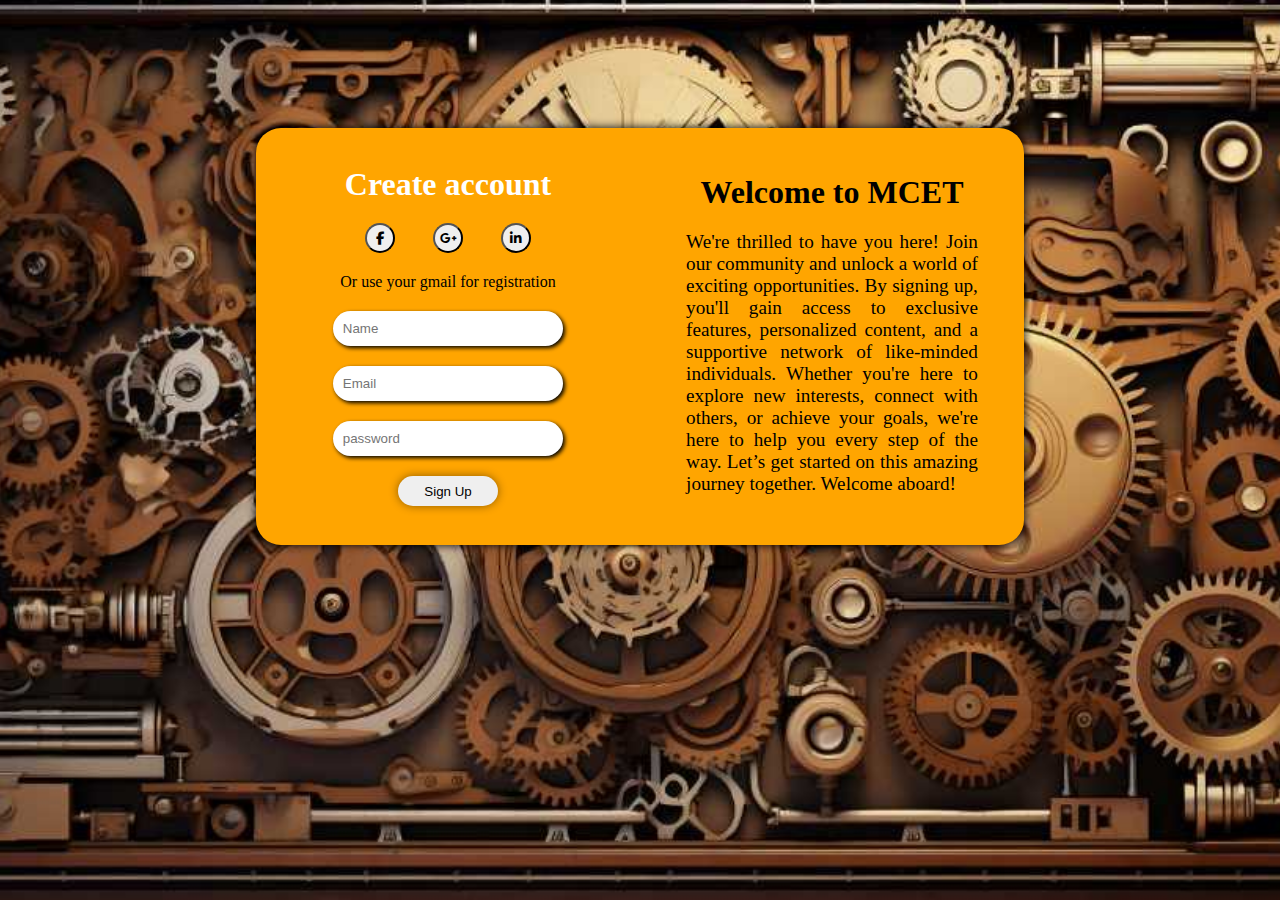
<file: index.html>
<!DOCTYPE html>
<html lang="en">

<head>
    <meta charset="UTF-8">
    <meta name="viewport" content="width=device-width, initial-scale=1.0">
    <title>Document</title>
    <link rel="stylesheet" href="https://cdnjs.cloudflare.com/ajax/libs/font-awesome/6.6.0/css/all.min.css">
    <link rel="stylesheet" href="log in page.css">

</head>

<body>
    <div id="main-container">
        <div id="log-in-div">
            <div id="login-div1">
                <h1 id="top-text"> Create account</h1>
                <div class="button-div">
                    <button class="login-button"><i class="fa-brands fa-facebook-f"></i></button>
                    <button class="login-button"><i class="fa-brands fa-google-plus-g"></i></button>
                    <button class="login-button"><i class="fa-brands fa-linkedin-in"></i></button>
                </div>
                <span id="secont-text">Or use your gmail for registration</span>
                <form action="">
                    <input class="input-fiels" type="text" placeholder="Name">
                    <input class="input-fiels" type="email" placeholder="Email">
                    <input class="input-fiels" type="password" placeholder="password">
                </form>
                <a href="loginPage.html"><button id="submit-button" type="button">Sign Up</button></a>
            </div>
            <div id="login-div2">
                <div id="greating">
                    <h1>Welcome to MCET</h1>
                    <p>
                        We're thrilled to have you here! Join our community and unlock a world of exciting
                        opportunities. By signing up, you'll gain access to exclusive features, personalized content,
                        and a supportive network of like-minded individuals. Whether you're here to explore new
                        interests, connect with others, or achieve your goals, we're here to help you every step of the
                        way. Let’s get started on this amazing journey together. Welcome aboard!
                    </p>
                </div>
            </div>
        </div>
    </div>
</body>

</html>
</file>
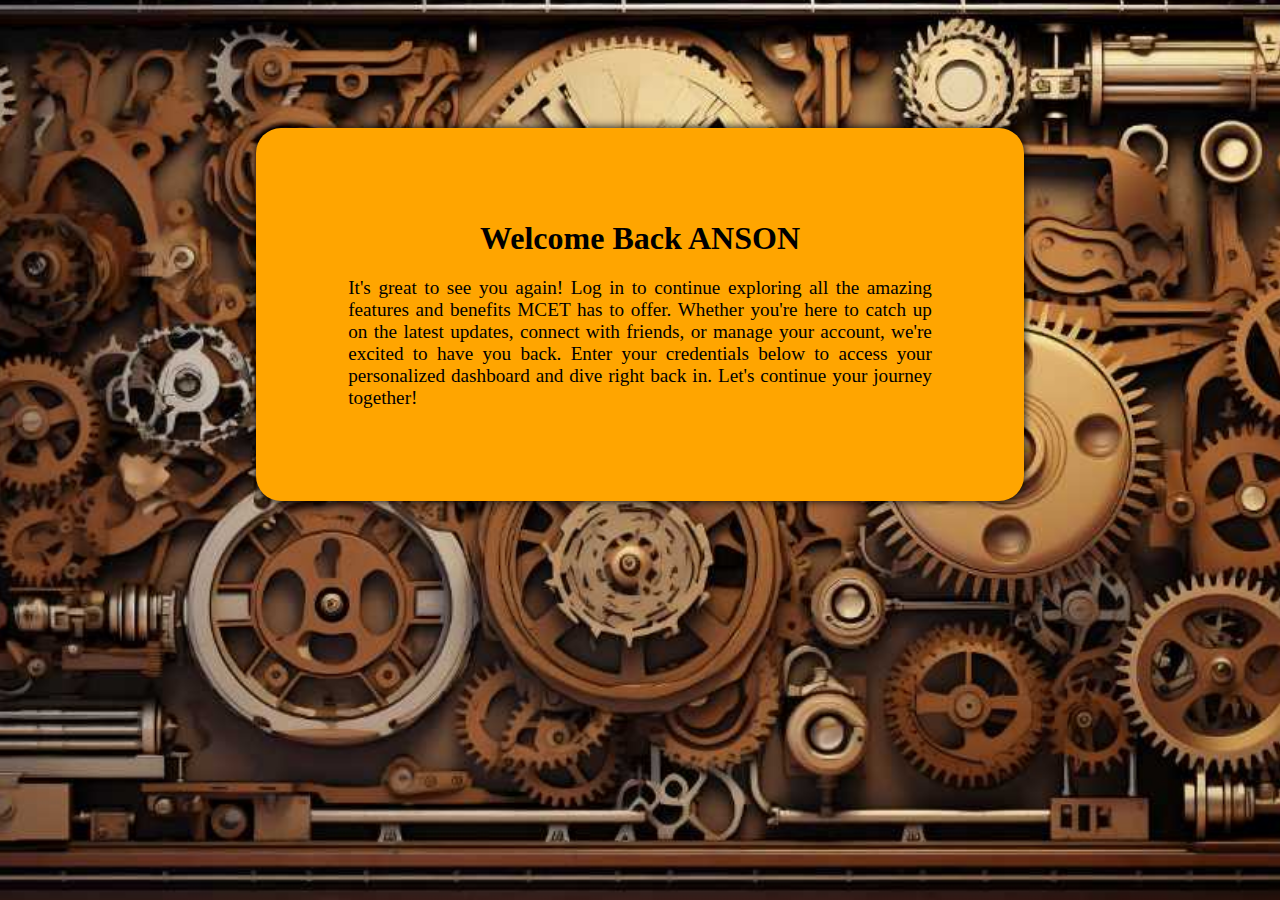
<file: Home page.html>
<!DOCTYPE html>
<html lang="en">

<head>
    <meta charset="UTF-8">
    <meta name="viewport" content="width=device-width, initial-scale=1.0">
    <title>Document</title>
    <link rel="stylesheet" href="https://cdnjs.cloudflare.com/ajax/libs/font-awesome/6.6.0/css/all.min.css">
    <link rel="stylesheet" href="home page .css">

</head>

<body>
    <div id="main-container">
        <div id="log-in-div">
            <div id="login-div2">
                <div id="greating">
                    <h1>Welcome Back ANSON</h1>
                    <p>
                        It's great to see you again! Log in to continue exploring all the amazing features and benefits
                        MCET has to offer. Whether you're here to catch up on the latest updates, connect
                        with friends, or manage your account, we're excited to have you back. Enter your credentials
                        below to access your personalized dashboard and dive right back in. Let's continue your journey
                        together!
                    </p>
                </div>
        </div>
    </div>
</body>

</html>
</file>
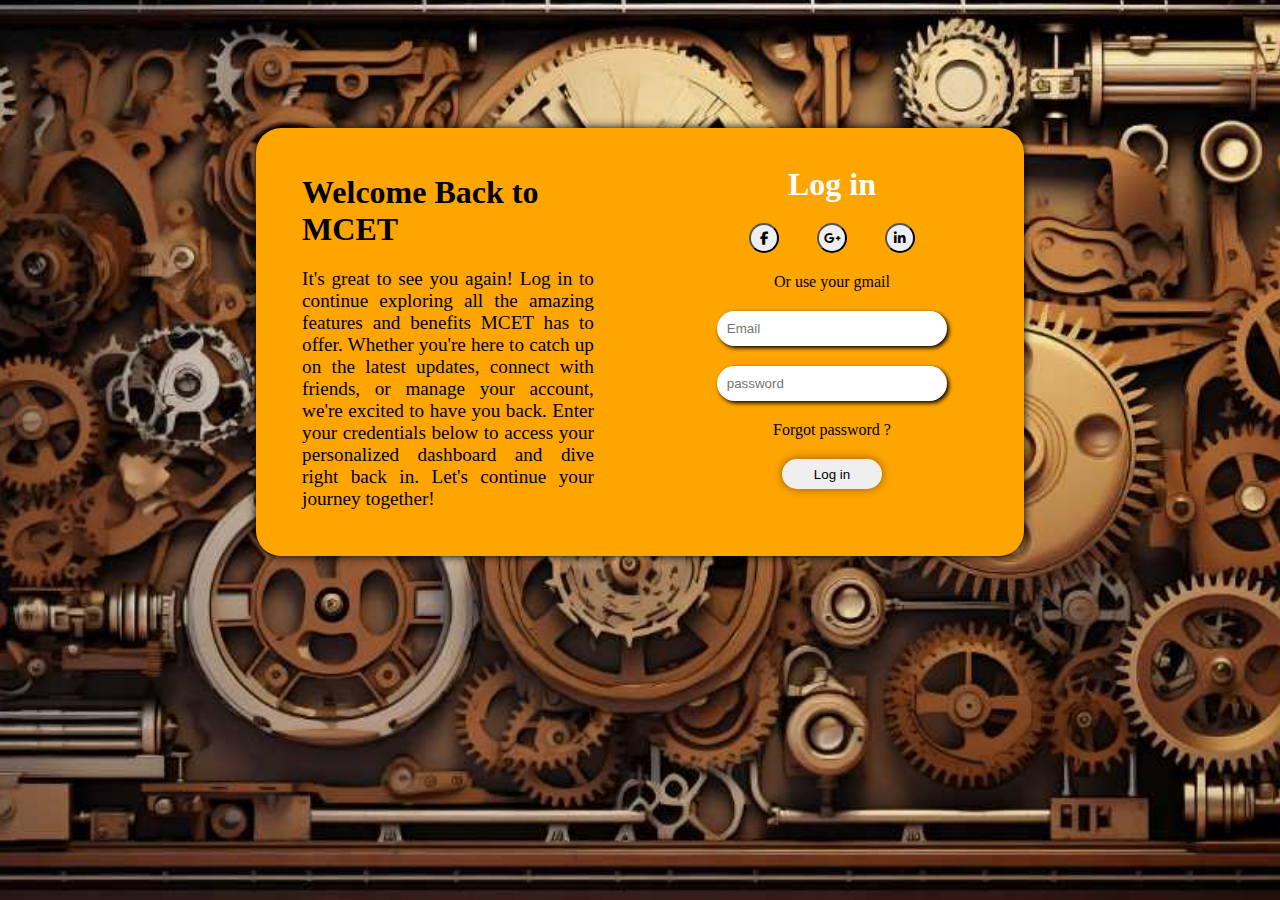
<file: loginPage.html>
<!DOCTYPE html>
<html lang="en">

<head>
    <meta charset="UTF-8">
    <meta name="viewport" content="width=device-width, initial-scale=1.0">
    <title>Document</title>
    <link rel="stylesheet" href="https://cdnjs.cloudflare.com/ajax/libs/font-awesome/6.6.0/css/all.min.css">
    <link rel="stylesheet" href="log in page.css">

</head>

<body>
    <div id="main-container">
        <div id="log-in-div">
            <div id="login-div2">
                <div id="greating">
                    <h1>Welcome Back to MCET</h1>
                    <p>
                        It's great to see you again! Log in to continue exploring all the amazing features and benefits
                        MCET has to offer. Whether you're here to catch up on the latest updates, connect
                        with friends, or manage your account, we're excited to have you back. Enter your credentials
                        below to access your personalized dashboard and dive right back in. Let's continue your journey
                        together!
                    </p>
                </div>
            </div>
            <div id="login-div1">
                <h1 id="top-text"> Log in</h1>
                <div class="button-div">
                    <button class="login-button"><i class="fa-brands fa-facebook-f"></i></button>
                    <button class="login-button"><i class="fa-brands fa-google-plus-g"></i></button>
                    <button class="login-button"><i class="fa-brands fa-linkedin-in"></i></button>
                </div>
                <span id="secont-text">Or use your gmail</span>
                <form action="">
                    <input class="input-fiels" type="email" placeholder="Email">
                    <input class="input-fiels" type="password" placeholder="password">
                </form>
                <a id="secont-text">Forgot password ?</a>
                <a href="Home page.html"><button id="submit-button" type="button">Log in</button></a>
            </div>

        </div>
    </div>
</body>

</html>
</file>
<file: log in page.css>
*{
    margin: 0px;
    padding: 0px;
}
body {
    background-image: url('Pictures/backRound.jpg');
    background-repeat: no-repeat;
    background-size: cover;
    background-position: center;
    background-attachment: fixed;
    background-color: #f3f3f3;
}
#main-container{
    width: 100%;
    height: fit-content;
    display: flex;
    justify-content: space-evenly;
    padding-top: 10%;
}
#log-in-div{
    background-color: orange;
    width: 60%;
    height: fit-content;
    display: flex;
    border-radius: 25px;
    box-shadow: 0px 0px 10px 0px black;
}
#login-div1{
    padding-top: 5%;
    padding-bottom: 5%;
    width: 50%;
    gap: 20px;
    height: fit-content;
    display: flex;
    flex-direction: column;
    align-items: center;
}
#top-text{
    color: white;
}
.button-div{
    width: 100%;
    display: flex;
    justify-content: center;
    gap: 10%;
}
.login-button{
    width: 30px;
    height: 30px;
    border-radius: 50%;
}
#secont-text{
    color: rgb(0, 0, 0);
    font-weight: 500;
    
}

form{
    width: 60%;
    display: flex;
    flex-direction: column;
    gap: 20px;
}
.input-fiels{
    height: 35px;
    border-radius: 17.5px;
    padding-left: 10px;
    outline: 0cap;
    border: 0px;
    box-shadow: 2px 2px 4px 0px black;
}
#submit-button{
    width: 100px;
    height: 30px;
    border-radius: 15px;
    border: 0px;
    box-shadow: 0px 0px 10px 0px rgba(0, 0, 0, 0.448);
}
#submit-button:hover{
    background-color: red;
    color: white;
    font-weight: 600;
}
#login-div2{
    width: 50%;
}
#greating{
    padding: 12%;
    display: flex;
    flex-direction: column;
    align-items: center;
    gap: 20px;
}
#greating h1{
    font-size: xx-large;
}
#greating p{
    font-size: larger;
    text-align: justify;
}
@media screen and (max-width: 900px){
    #login-div2{
        display: none;
    }
    #login-div1{
        width: 100%;
    }
}
@media screen and (max-width: 400px){
    #log-in-div{
        width: 100%;
    }
}
</file>
<file: home page .css>
*{
    margin: 0px;
    padding: 0px;
}
body {
    background-image: url('Pictures/backRound.jpg');
    background-repeat: no-repeat;
    background-size: cover;
    background-position: center;
    background-attachment: fixed;
    background-color: #f3f3f3;
}
#main-container{
    width: 100%;
    height: fit-content;
    display: flex;
    justify-content: space-evenly;
    padding-top: 10%;
}
#log-in-div{
    background-color: orange;
    width: 60%;
    height: fit-content;
    display: flex;
    border-radius: 25px;
    box-shadow: 0px 0px 10px 0px black;
}
#login-div2{
    width: 100%;
}
#greating{
    padding: 12%;
    display: flex;
    flex-direction: column;
    align-items: center;
    gap: 20px;
}
#greating h1{
    font-size: xx-large;
}
#greating p{
    font-size: larger;
    text-align: justify;
}
@media screen and (max-width: 400px){
    #log-in-div{
        width: 100%;
    }
}
</file>
